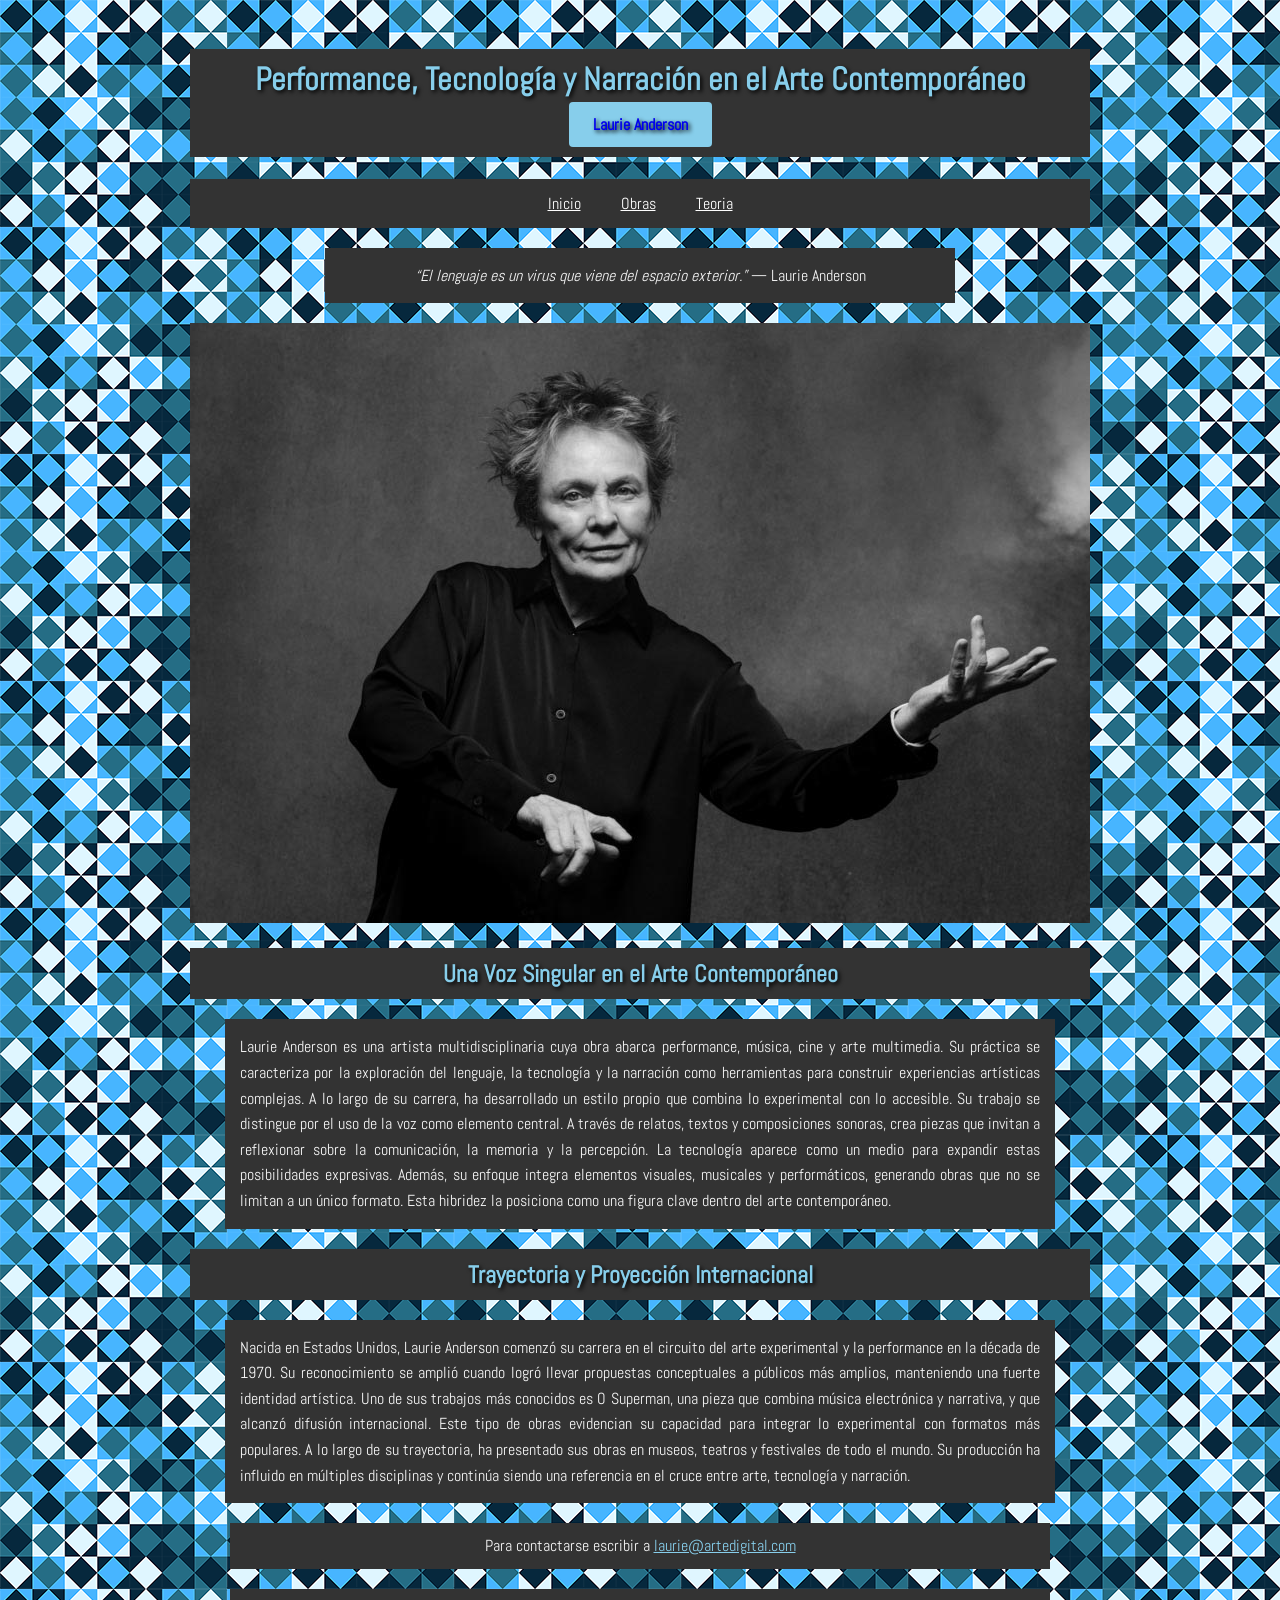
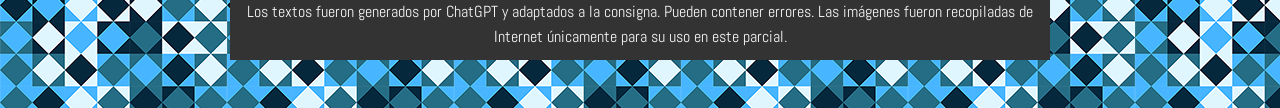
<file: index.html>
<!DOCTYPE html>
<html lang="en">
<head>
    <meta charset="UTF-8">
    <title>PRIMER PARCIAL - SEGUNDA PARTE - TEMA 2</title>
    <link rel="stylesheet" href="css/styles.css">
    <link rel="preconnect" href="https://fonts.googleapis.com">
    <link rel="preconnect" href="https://fonts.gstatic.com" crossorigin>
    <link href="https://fonts.googleapis.com/css2?family=Abel&display=swap" rel="stylesheet">
</head>
<body>
    <div class="page-container">   
        <header>
            
            <h1>Performance, Tecnología y Narración en el Arte Contemporáneo<a class="button" href="/">Laurie Anderson</a></h1>
            <nav class="navbar">
                <ul>
                    <li><a href="index.html">Inicio</a></li>
                    <li><a href="puno.html">Obras</a></li>
                    <li><a href="pdos.html">Teoria</a></li>
                </ul>
            </nav>
            <p class="quote"><em>“El lenguaje es un virus que viene del espacio exterior.”</em> — Laurie Anderson</p>
        </header>

        <main>
            <section>
                <img src="img/anderson-1.jpg" alt="Black and white Laurie Anderson portrait" class="photo1">
            </section>

            <section>
                <h2>Una Voz Singular en el Arte Contemporáneo</h2>

                <p>Laurie Anderson es una artista multidisciplinaria cuya obra abarca performance, música, cine y arte multimedia. Su práctica se caracteriza por la exploración del lenguaje, la tecnología y la narración como herramientas para construir experiencias artísticas complejas. A lo largo de su carrera, ha desarrollado un estilo propio que combina lo experimental con lo accesible.

                Su trabajo se distingue por el uso de la voz como elemento central. A través de relatos, textos y composiciones sonoras, crea piezas que invitan a reflexionar sobre la comunicación, la memoria y la percepción. La tecnología aparece como un medio para expandir estas posibilidades expresivas.

                Además, su enfoque integra elementos visuales, musicales y performáticos, generando obras que no se limitan a un único formato. Esta hibridez la posiciona como una figura clave dentro del arte contemporáneo.</p>
            </section>

            <section>
                <h2>Trayectoria y Proyección Internacional</h2>

                <p>Nacida en Estados Unidos, Laurie Anderson comenzó su carrera en el circuito del arte experimental y la performance en la década de 1970. Su reconocimiento se amplió cuando logró llevar propuestas conceptuales a públicos más amplios, manteniendo una fuerte identidad artística.

                Uno de sus trabajos más conocidos es O Superman, una pieza que combina música electrónica y narrativa, y que alcanzó difusión internacional. Este tipo de obras evidencian su capacidad para integrar lo experimental con formatos más populares.

                A lo largo de su trayectoria, ha presentado sus obras en museos, teatros y festivales de todo el mundo. Su producción ha influido en múltiples disciplinas y continúa siendo una referencia en el cruce entre arte, tecnología y narración.</p>
            </section>
        </main>

        <footer class="footer">
            <p>Para contactarse escribir a <a class="address-button" href="mailto:laurie@artedigital.com">laurie@artedigital.com</a></p>
            <p>Los textos fueron generados por ChatGPT y adaptados a la consigna. Pueden contener errores. Las imágenes fueron recopiladas de Internet únicamente para su uso en este parcial.</p>
        </footer>
    </div>
</body>




</html>
</file>
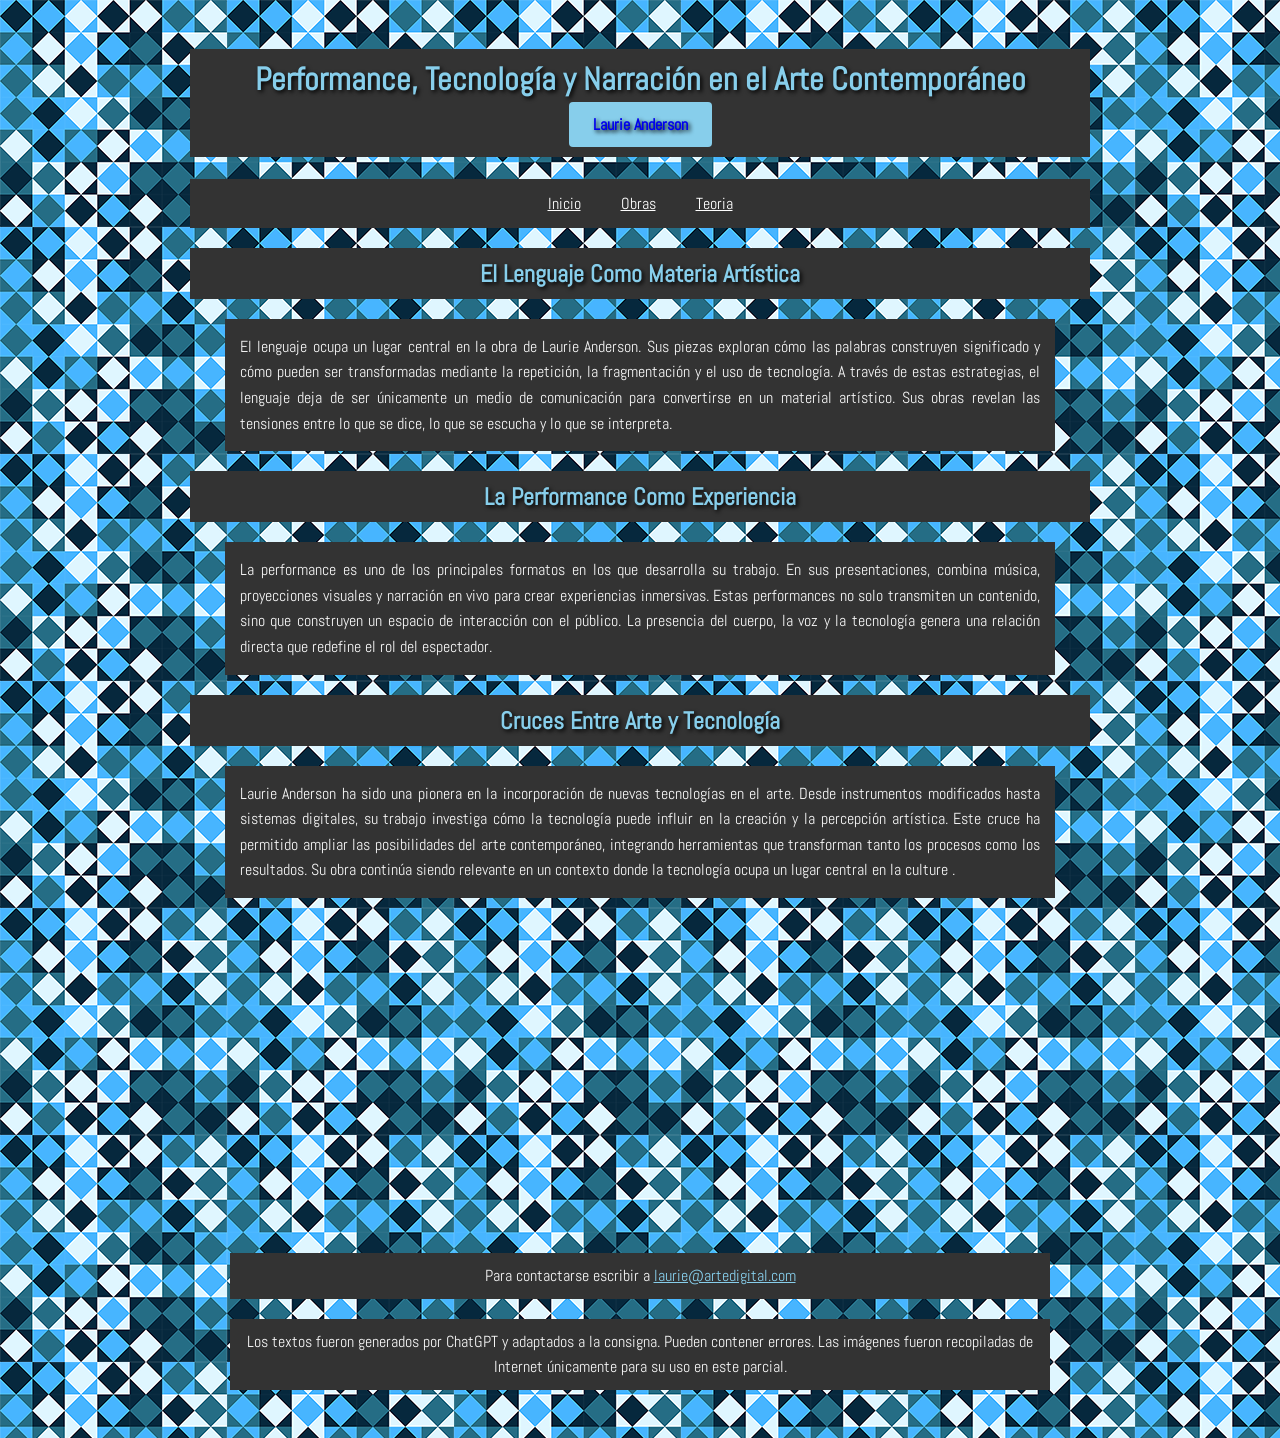
<file: pdos.html>
<!DOCTYPE html>
<html lang="en">
<head>
    <meta charset="UTF-8">
    <title>PRIMER PARCIAL - SEGUNDA PARTE - TEMA 2</title>
    <link rel="stylesheet" href="css/styles.css">
    <link rel="preconnect" href="https://fonts.googleapis.com">
    <link rel="preconnect" href="https://fonts.gstatic.com" crossorigin>
    <link href="https://fonts.googleapis.com/css2?family=Abel&display=swap" rel="stylesheet">
</head>
<body>
    <div class="page-container">  
    <header>
        
        <h1>Performance, Tecnología y Narración en el Arte Contemporáneo<a class="button" href="/">Laurie Anderson</a></h1>
        <nav class="navbar">
            <ul>
                <li><a href="index.html">Inicio</a></li>
                <li><a href="puno.html">Obras</a></li>
                <li><a href="pdos.html">Teoria</a></li>
            </ul>
        </nav>
    </header>

    <main>
        <section>
            <h2>El Lenguaje Como Materia Artística</h2>

            <p>El lenguaje ocupa un lugar central en la obra de Laurie Anderson. Sus piezas exploran cómo las palabras construyen significado y cómo pueden ser transformadas mediante la repetición, la fragmentación y el uso de tecnología.

            A través de estas estrategias, el lenguaje deja de ser únicamente un medio de comunicación para convertirse en un material artístico. Sus obras revelan las tensiones entre lo que se dice, lo que se escucha y lo que se interpreta.</p>
        </section>

        <section>
            <h2>La Performance Como Experiencia</h2>

            <p>La performance es uno de los principales formatos en los que desarrolla su trabajo. En sus presentaciones, combina música, proyecciones visuales y narración en vivo para crear experiencias inmersivas.

            Estas performances no solo transmiten un contenido, sino que construyen un espacio de interacción con el público. La presencia del cuerpo, la voz y la tecnología genera una relación directa que redefine el rol del espectador.
            </p>
        </section>

        <section>
            <h2>Cruces Entre Arte y Tecnología</h2>

            <p>Laurie Anderson ha sido una pionera en la incorporación de nuevas tecnologías en el arte. Desde instrumentos modificados hasta sistemas digitales, su trabajo investiga cómo la tecnología puede influir en la creación y la percepción artística.

            Este cruce ha permitido ampliar las posibilidades del arte contemporáneo, integrando herramientas que transforman tanto los procesos como los resultados. Su obra continúa siendo relevante en un contexto donde la tecnología ocupa un lugar central en la culture .</p>
        </section>

        <section>
            <iframe class="video" src="https://www.youtube.com/embed/Vzt2p4XkKco" width="560" height="315" frameborder="0" allowfullscreen></iframe>
        </section>
    </main>

    <footer class="footer">
        <p>Para contactarse escribir a <a class="address-button" href="mailto:laurie@artedigital.com">laurie@artedigital.com</a></p>
        <p>Los textos fueron generados por ChatGPT y adaptados a la consigna. Pueden contener errores. Las imágenes fueron recopiladas de Internet únicamente para su uso en este parcial.</p>
    </footer>
    </div>
</body>




</html>
</file>
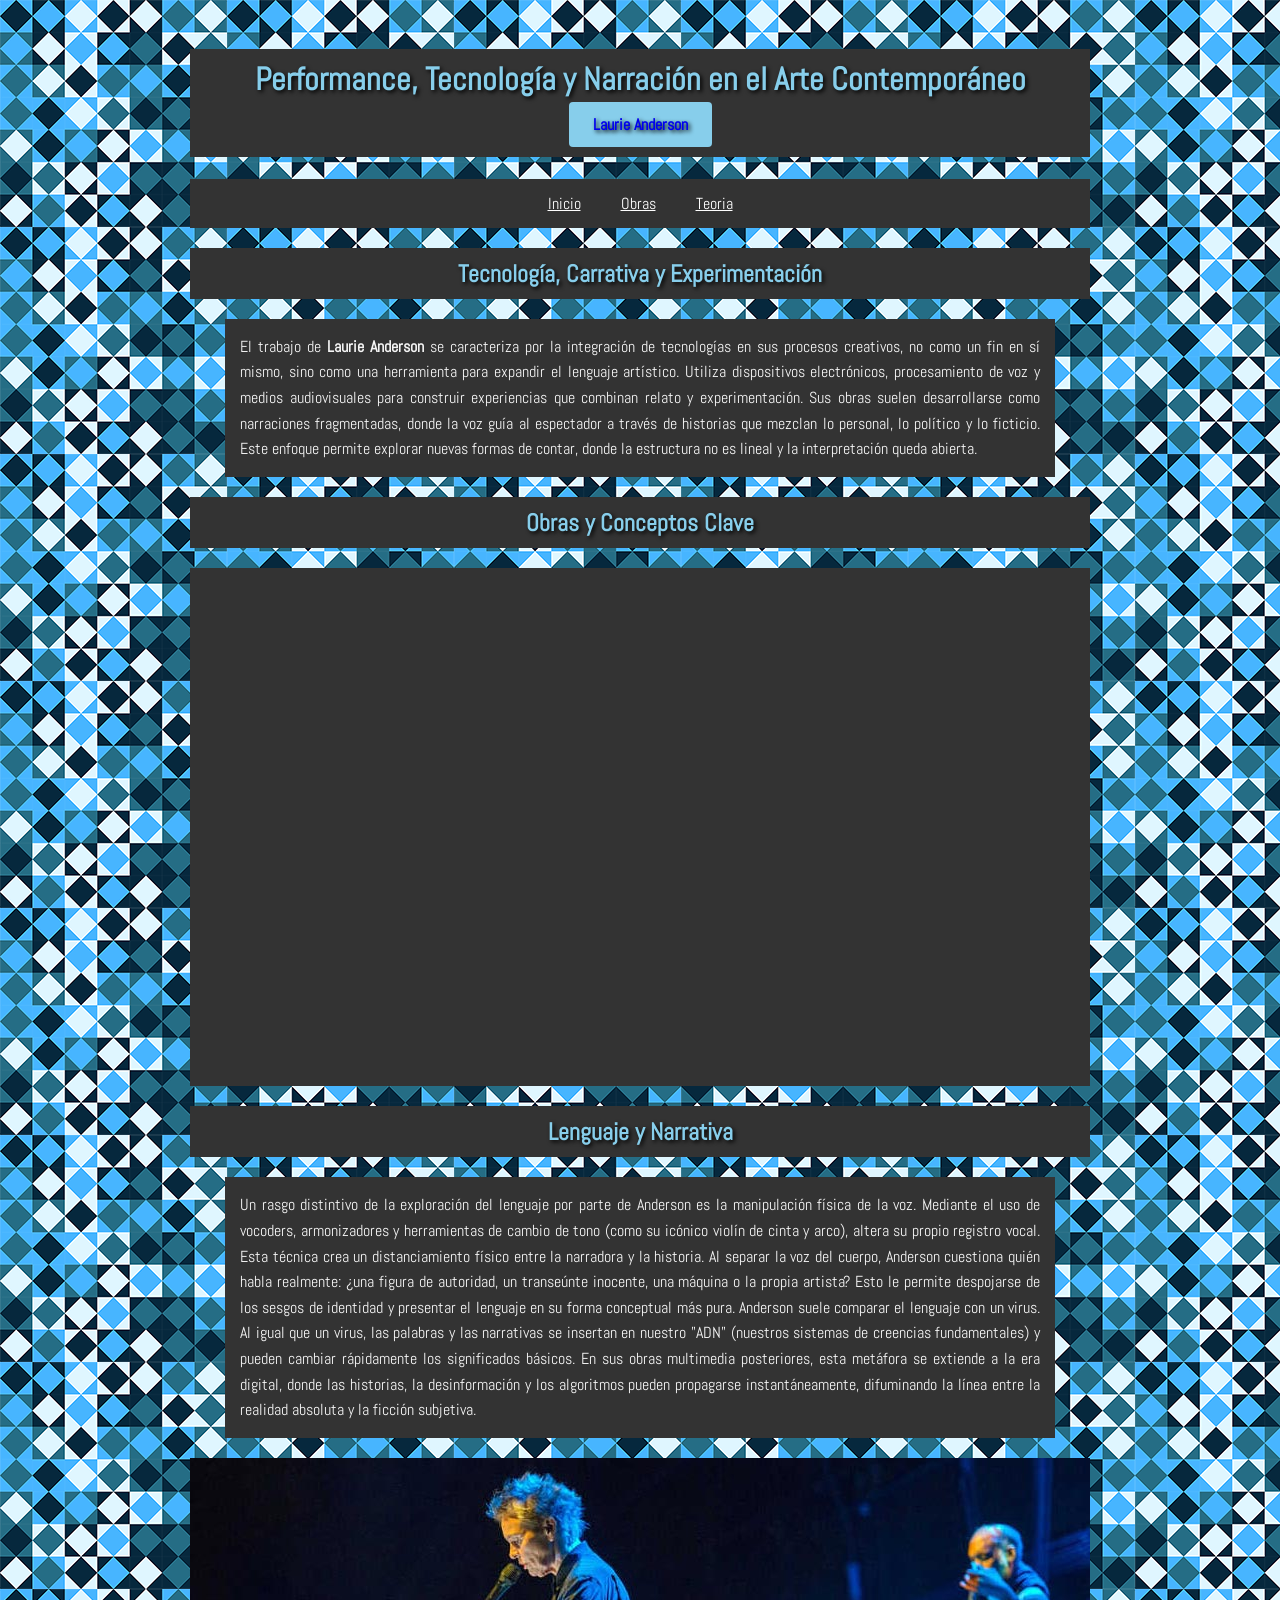
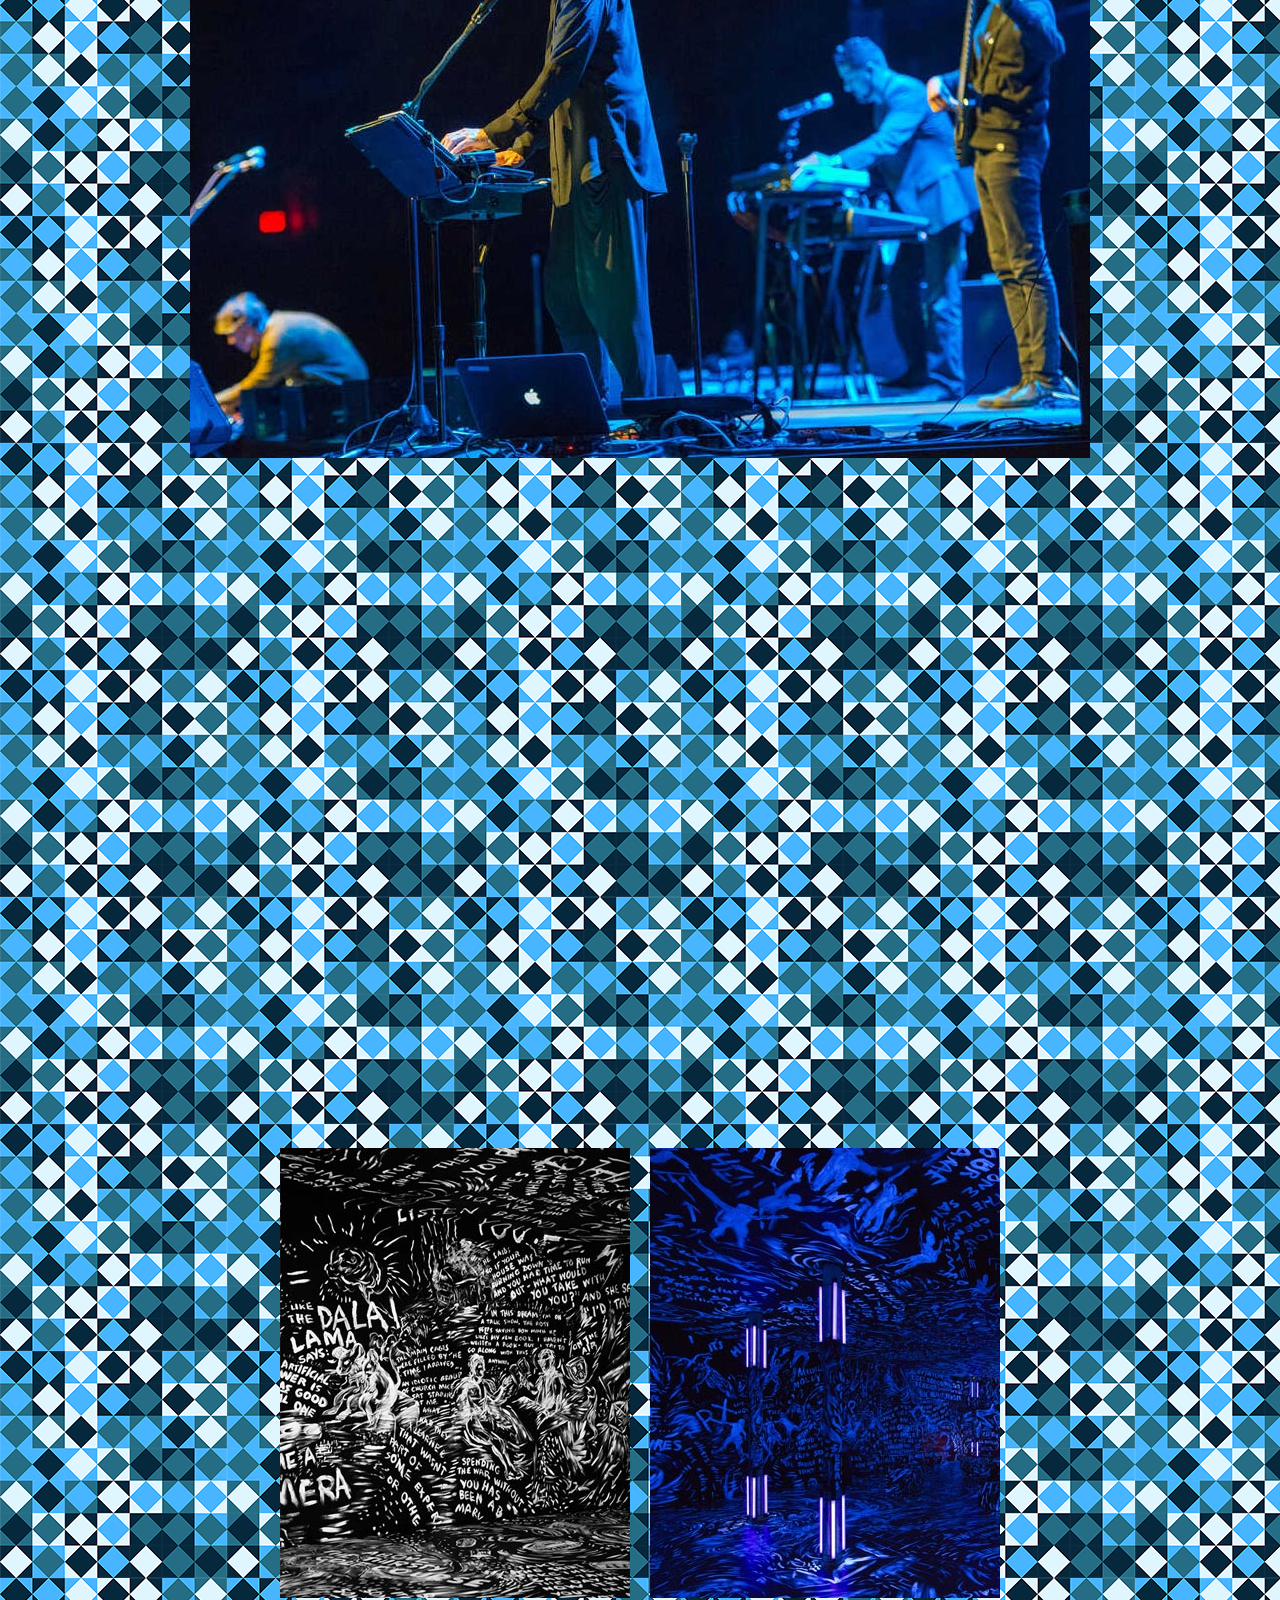
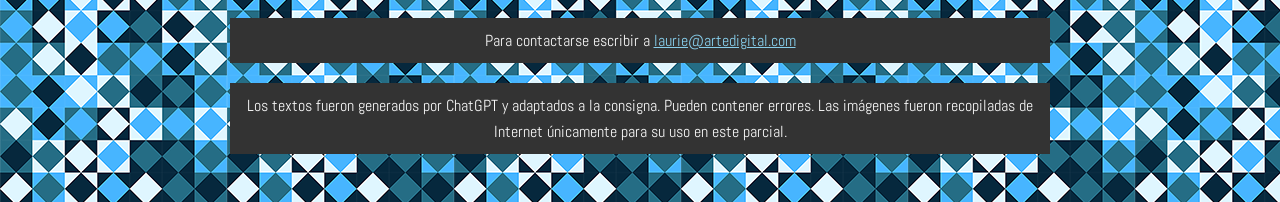
<file: puno.html>
<!DOCTYPE html>
<html lang="en">
<head>
    <meta charset="UTF-8">
    <title>PRIMER PARCIAL - SEGUNDA PARTE - TEMA 2</title>
    <link rel="stylesheet" href="css/styles.css">
    <link rel="preconnect" href="https://fonts.googleapis.com">
    <link rel="preconnect" href="https://fonts.gstatic.com" crossorigin>
    <link href="https://fonts.googleapis.com/css2?family=Abel&display=swap" rel="stylesheet">
</head>
<body>
    <div class="page-container">  
    <header>
        
        <h1>Performance, Tecnología y Narración en el Arte Contemporáneo<a class="button" href="/">Laurie Anderson</a></h1>
        <nav class="navbar">
            <ul>
                <li><a href="index.html">Inicio</a></li>
                <li><a href="puno.html">Obras</a></li>
                <li><a href="pdos.html">Teoria</a></li>
            </ul>
        </nav>
    </header>

    <main>
        <section>
            <h2>Tecnología, Carrativa y Experimentación</h2>

            <p>El trabajo de <strong>Laurie Anderson</strong> se caracteriza por la integración de tecnologías en sus procesos creativos, no como un fin en sí mismo, sino como una herramienta para expandir el lenguaje artístico. Utiliza dispositivos electrónicos, procesamiento de voz y medios audiovisuales para construir experiencias que combinan relato y experimentación.

            Sus obras suelen desarrollarse como narraciones fragmentadas, donde la voz guía al espectador a través de historias que mezclan lo personal, lo político y lo ficticio. Este enfoque permite explorar nuevas formas de contar, donde la estructura no es lineal y la interpretación queda abierta.</p>
        </section>
        <section>
            <h2>Obras y Conceptos Clave</h2>
            <ul class="obras-ul">
                <li><iframe data-testid="embed-iframe" style="border-radius:12px" src="https://open.spotify.com/embed/track/421Gp1eSmOIcD6alTWowFR?utm_source=generator" width="100%" height="152" frameBorder="0" allowfullscreen="" allow="autoplay; clipboard-write; encrypted-media; fullscreen; picture-in-picture" loading="lazy">O Superman</iframe></li>
                <li><iframe data-testid="embed-iframe" style="border-radius:12px" src="https://open.spotify.com/embed/album/5cNFz3SmBP69gXAPTyEZrH?utm_source=generator&theme=0" width="100%" height="152" frameBorder="0" allowfullscreen="" allow="autoplay; clipboard-write; encrypted-media; fullscreen; picture-in-picture" loading="lazy">United States Live</iframe></li>
                <li><iframe data-testid="embed-iframe" style="border-radius:12px" src="https://open.spotify.com/embed/track/5ZPxedxzsiuJY8AQvYpXSd?utm_source=generator" width="100%" height="152" frameBorder="0" allowfullscreen="" allow="autoplay; clipboard-write; encrypted-media; fullscreen; picture-in-picture" loading="lazy">Big Science</iframe></li>
            </ul>
        </section>

        <section>
            <h2>Lenguaje y Narrativa</h2>
            <p>Un rasgo distintivo de la exploración del lenguaje por parte de Anderson es la manipulación física de la voz. Mediante el uso de vocoders, armonizadores y herramientas de cambio de tono (como su icónico violín de cinta y arco), altera su propio registro vocal. Esta técnica crea un distanciamiento físico entre la narradora y la historia. Al separar la voz del cuerpo, Anderson cuestiona quién habla realmente: ¿una figura de autoridad, un transeúnte inocente, una máquina o la propia artista? Esto le permite despojarse de los sesgos de identidad y presentar el lenguaje en su forma conceptual más pura. Anderson suele comparar el lenguaje con un virus. Al igual que un virus, las palabras y las narrativas se insertan en nuestro "ADN" (nuestros sistemas de creencias fundamentales) y pueden cambiar rápidamente los significados básicos. En sus obras multimedia posteriores, esta metáfora se extiende a la era digital, donde las historias, la desinformación y los algoritmos pueden propagarse instantáneamente, difuminando la línea entre la realidad absoluta y la ficción subjetiva.</p>
        </section>

        <section class="photos">
            <img src="img/anderson-2.jpg" alt="Laurie Anderson performance with other band members" class="photo2">
            <iframe width="560" height="315" src="https://www.youtube.com/embed/6mRq1xgKykM?si=XzTHFyaVhFoGSQQH" title="YouTube video player" frameborder="0" allow="accelerometer; autoplay; clipboard-write; encrypted-media; gyroscope; picture-in-picture; web-share" referrerpolicy="strict-origin-when-cross-origin" allowfullscreen></iframe>
            <iframe width="560" height="315" src="https://www.youtube.com/embed/lGG1qNeDYRw?si=JV6VlqNDI8M9R2ZT" title="YouTube video player" frameborder="0" allow="accelerometer; autoplay; clipboard-write; encrypted-media; gyroscope; picture-in-picture; web-share" referrerpolicy="strict-origin-when-cross-origin" allowfullscreen></iframe>
            <img src="img/anderson-3.jpg" alt="Laurie Anderson stage abstract room piece all colored black" class="photo3">
            <img src="img/anderson-4.jpg" alt="Laurie Anderson stage abstract room piece all colored black lit with UV light" class="photo4">
        </section>
    </main>

    <footer class="footer">
        <p>Para contactarse escribir a <a class="address-button" href="mailto:laurie@artedigital.com">laurie@artedigital.com</a></p>
        <p>Los textos fueron generados por ChatGPT y adaptados a la consigna. Pueden contener errores. Las imágenes fueron recopiladas de Internet únicamente para su uso en este parcial.</p>
    </footer>
    </div>
</body>




</html>
</file>
<file: css/styles.css>
body {
    font-family: "Abel", sans-serif;
    background-image: url('../img/fondo.png')
}

.abel-regular {
  font-family: "Abel", sans-serif;
  font-weight: 400;
  font-style: normal;
}
/*button stuff*/
.button {
  background-color: skyblue;
  border: none;
  color: graphite;
  padding: 12px 24px;
  text-align: left;
  text-decoration: none;
  display: inline-block;
  font-size: 16px;
  border-radius: 4px;
  cursor: pointer;
  transition: background-color 0.3s ease;
}
.button:hover {
  background-color: darkslateblue;
}
.button:active {
  transform: translateY(2px);
}
.button:focus {
  outline: 2px solid #ffbf47;
}


h1, h2 {
  color: skyblue;
  background-color: #333333;
  text-shadow: 2px 2px 4px #000000;
  text-align: center;
  padding: 10px;
}

p {
  background-color: #333333;
  color: whitesmoke;
  line-height: 1.6;
  padding: 15px;
  margin: 20px auto;
  max-width: 800px;
  text-align: justify;
}

/*navbar stuff*/
.navbar ul {
  list-style-type: none;
  margin: 0;
  padding: 0;
  display: flex; 
  justify-content: center;
  background-color: #333;
}

.navbar li a {
  display: block;        
  color: white;
  text-align: center;
  padding: 14px 20px;   
  text-decoration: underline; 
}

.navbar li a:hover {
  background-color: #111;
}

.navbar li a.active {
  background-color: #e5f22f;
}

.quote {
  font-style: none;
  color: whitesmoke;
  text-align: center;
  margin: 20px auto;
  max-width: 600px;
}

.page-container {
  max-width: 900px;
  margin: 0 auto;
  padding: 20px;
}

.address-button {
  background-color: transparent;
  border: none;
  color: skyblue;
  padding: 0;
  font-size: 16px;
  cursor: pointer;  
  text-decoration: underline;
}

.video {
  display: block;
  margin: 20px auto;
  max-width: 100%;
}

.obras-ul {
  list-style-type: none;
  padding: 20px;
  background-color: #333333;
  color: whitesmoke;
  line-height: 1.6;
}

.photos {
  display: flex;
  flex-wrap: wrap;
  justify-content: center;
  gap: 20px;
  margin-top: 20px;
}

.footer p {
  text-align: center;
  padding: 10px;
}

/* color-container
    red: E72623
    onyx: 131613
    sky-aqua: 42C7F0
    steel-azure: 054A91
    white: FFFFFF
    graphite: 333333
*/
</file>
